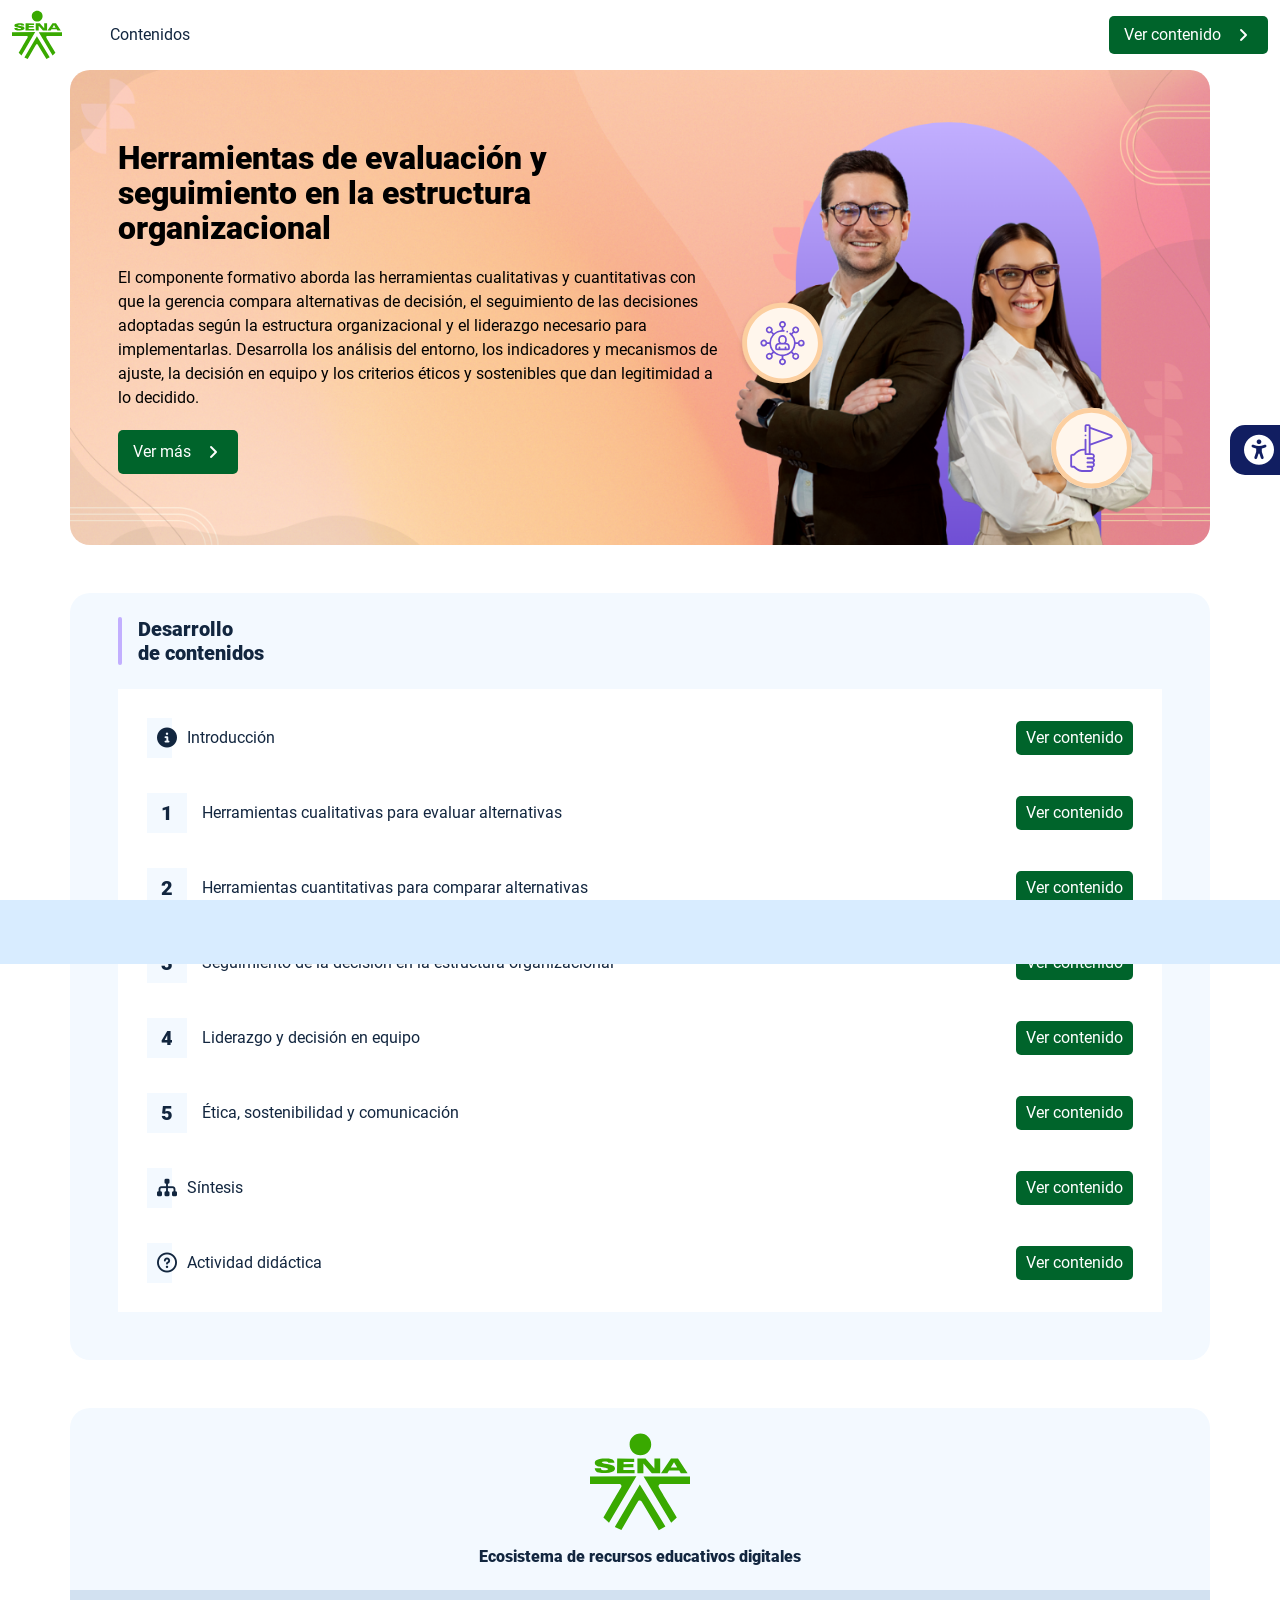
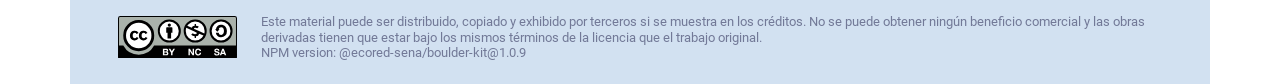
<file: index.html>
<!DOCTYPE html>
<html lang="">
<head>
    <meta charset="utf-8">
    <meta http-equiv="X-UA-Compatible" content="IE=edge">
    <meta name="viewport" content="width=device-width,initial-scale=1.0">
    <link rel="icon" href="./favicon.ico">
    <title>Herramientas de evaluación y seguimiento en la estructura organizacional</title>
  <script defer src="./assets/index-BBLXK5IE.js"></script>
  <link rel="stylesheet" href="./assets/style-zvcO1s9Z.css">
</head>
<body>
    <noscript>
        <strong>We're sorry but this app doesn't work properly without JavaScript enabled. Please enable it to continue.</strong>
    </noscript>
    <div id="app"></div>
</body>
</html>
</file>
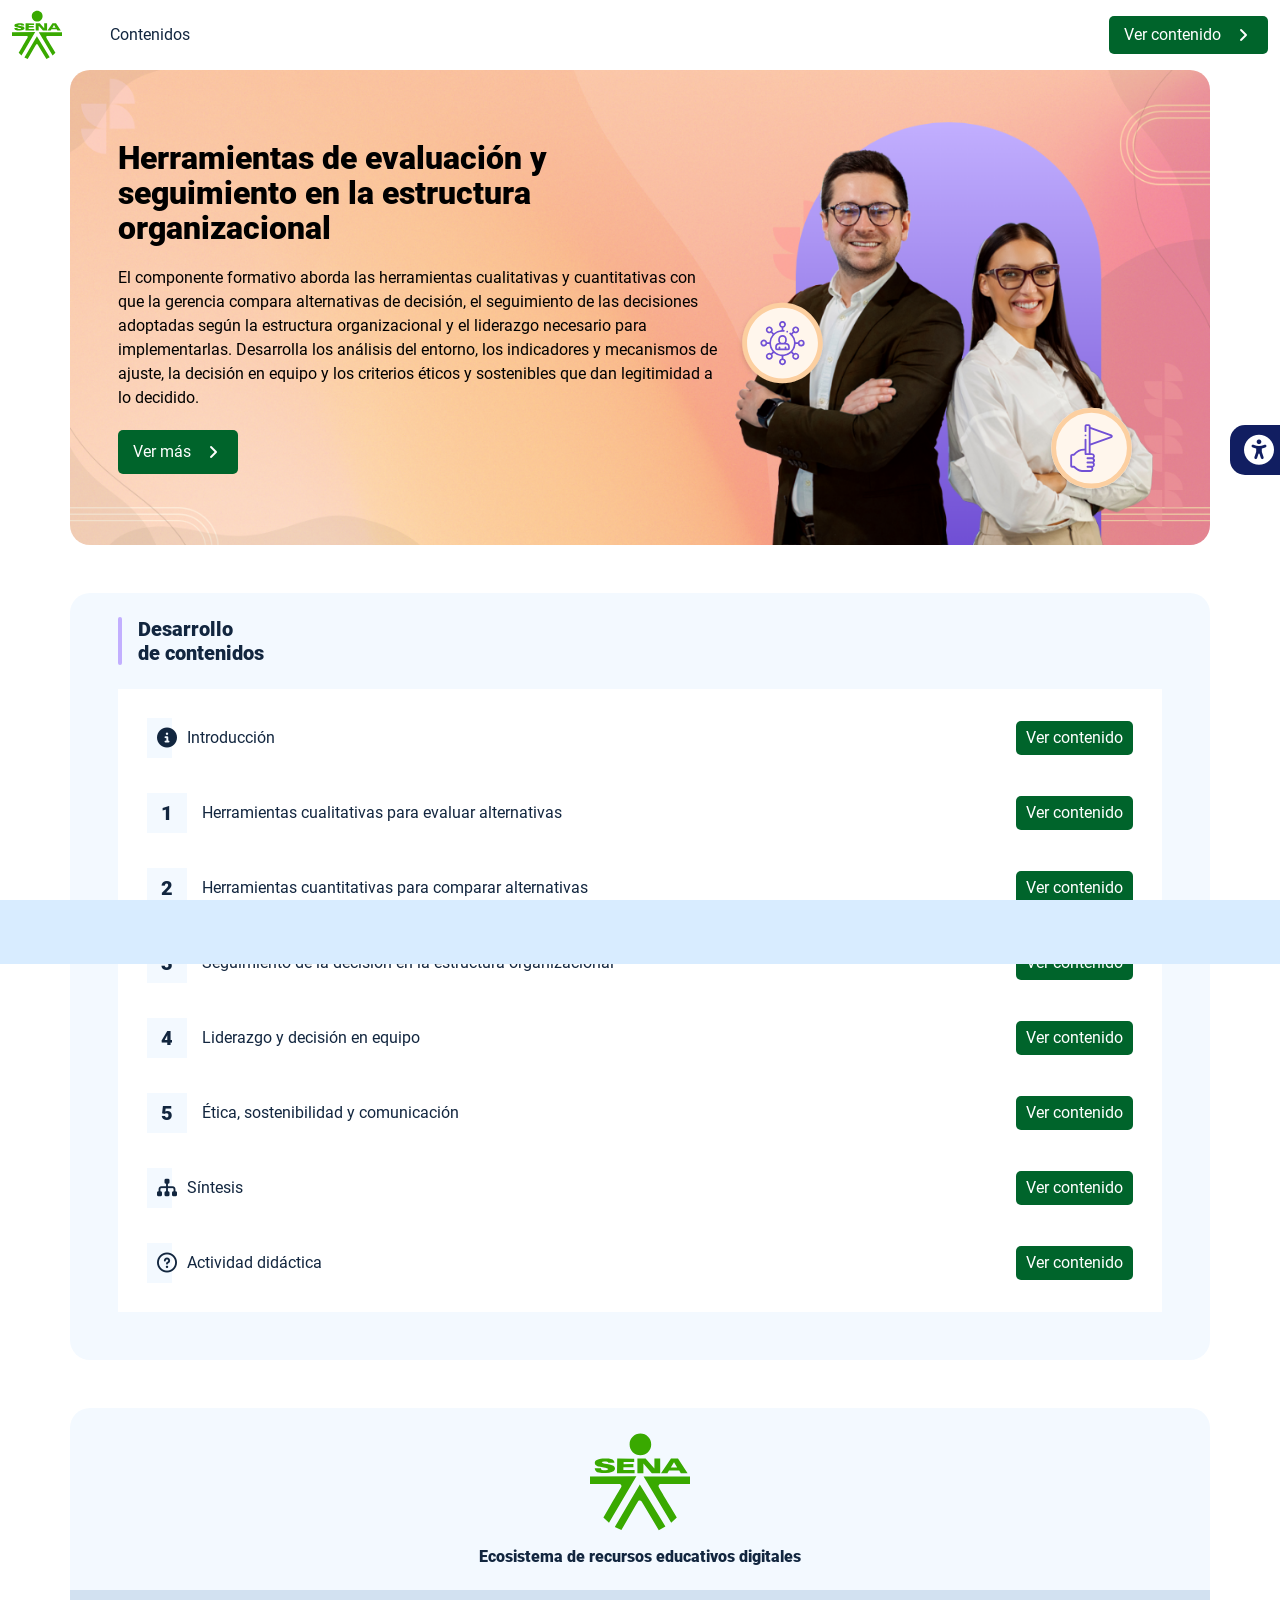
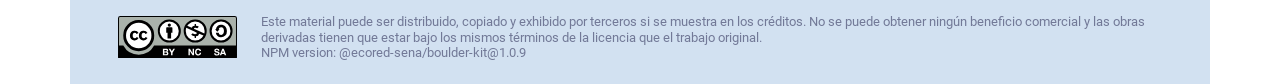
<file: tmp/build-tema4-check/index.html>
<!DOCTYPE html>
<html lang="">
<head>
    <meta charset="utf-8">
    <meta http-equiv="X-UA-Compatible" content="IE=edge">
    <meta name="viewport" content="width=device-width,initial-scale=1.0">
    <link rel="icon" href="./favicon.ico">
    <title>Herramientas de evaluación y seguimiento en la estructura organizacional</title>
  <script defer src="./assets/index-MVPPM_7K.js"></script>
  <link rel="stylesheet" href="./assets/style-D5lwPzW8.css">
</head>
<body>
    <noscript>
        <strong>We're sorry but this app doesn't work properly without JavaScript enabled. Please enable it to continue.</strong>
    </noscript>
    <div id="app"></div>
</body>
</html>
</file>
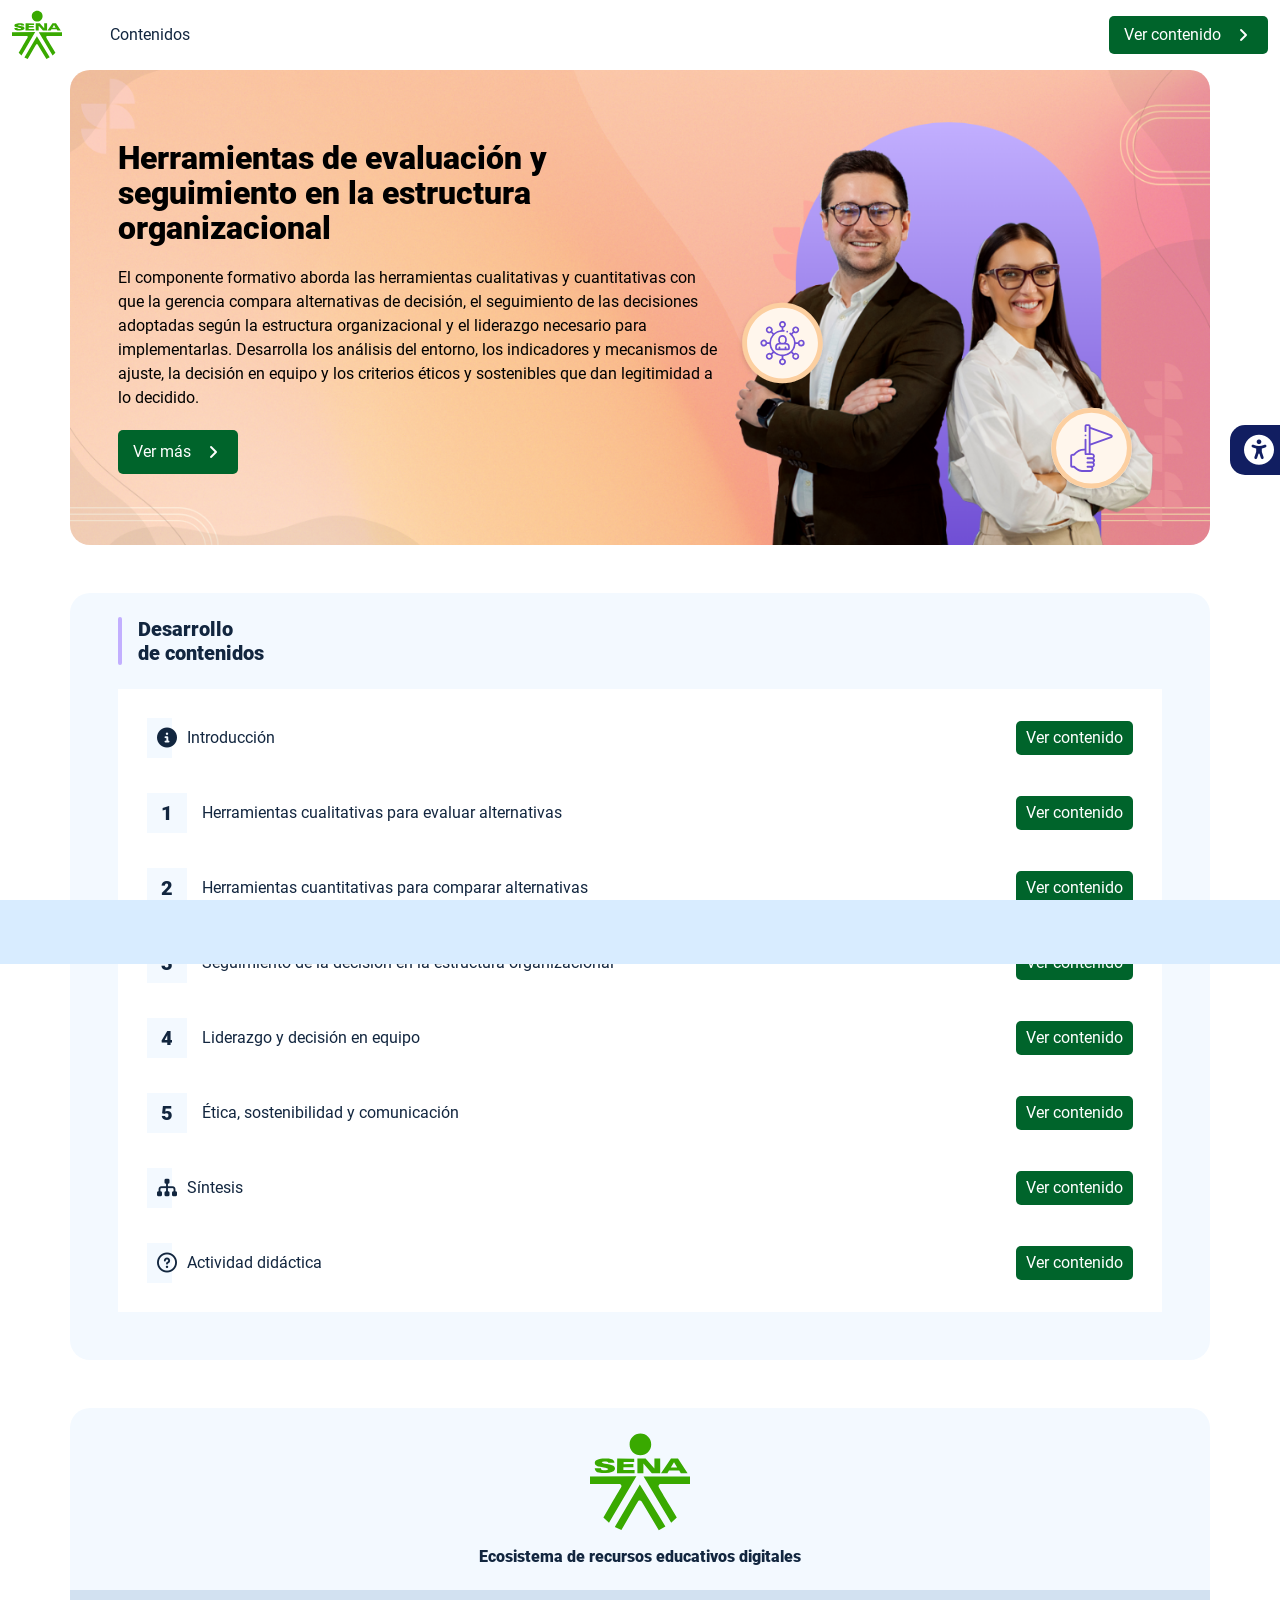
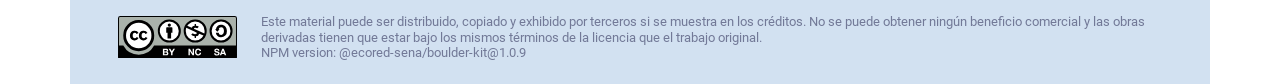
<file: tmp/build-tema4/index.html>
<!DOCTYPE html>
<html lang="">
<head>
    <meta charset="utf-8">
    <meta http-equiv="X-UA-Compatible" content="IE=edge">
    <meta name="viewport" content="width=device-width,initial-scale=1.0">
    <link rel="icon" href="./favicon.ico">
    <title>Herramientas de evaluación y seguimiento en la estructura organizacional</title>
  <script defer src="./assets/index-DMC39VSg.js"></script>
  <link rel="stylesheet" href="./assets/style-D5lwPzW8.css">
</head>
<body>
    <noscript>
        <strong>We're sorry but this app doesn't work properly without JavaScript enabled. Please enable it to continue.</strong>
    </noscript>
    <div id="app"></div>
</body>
</html>
</file>
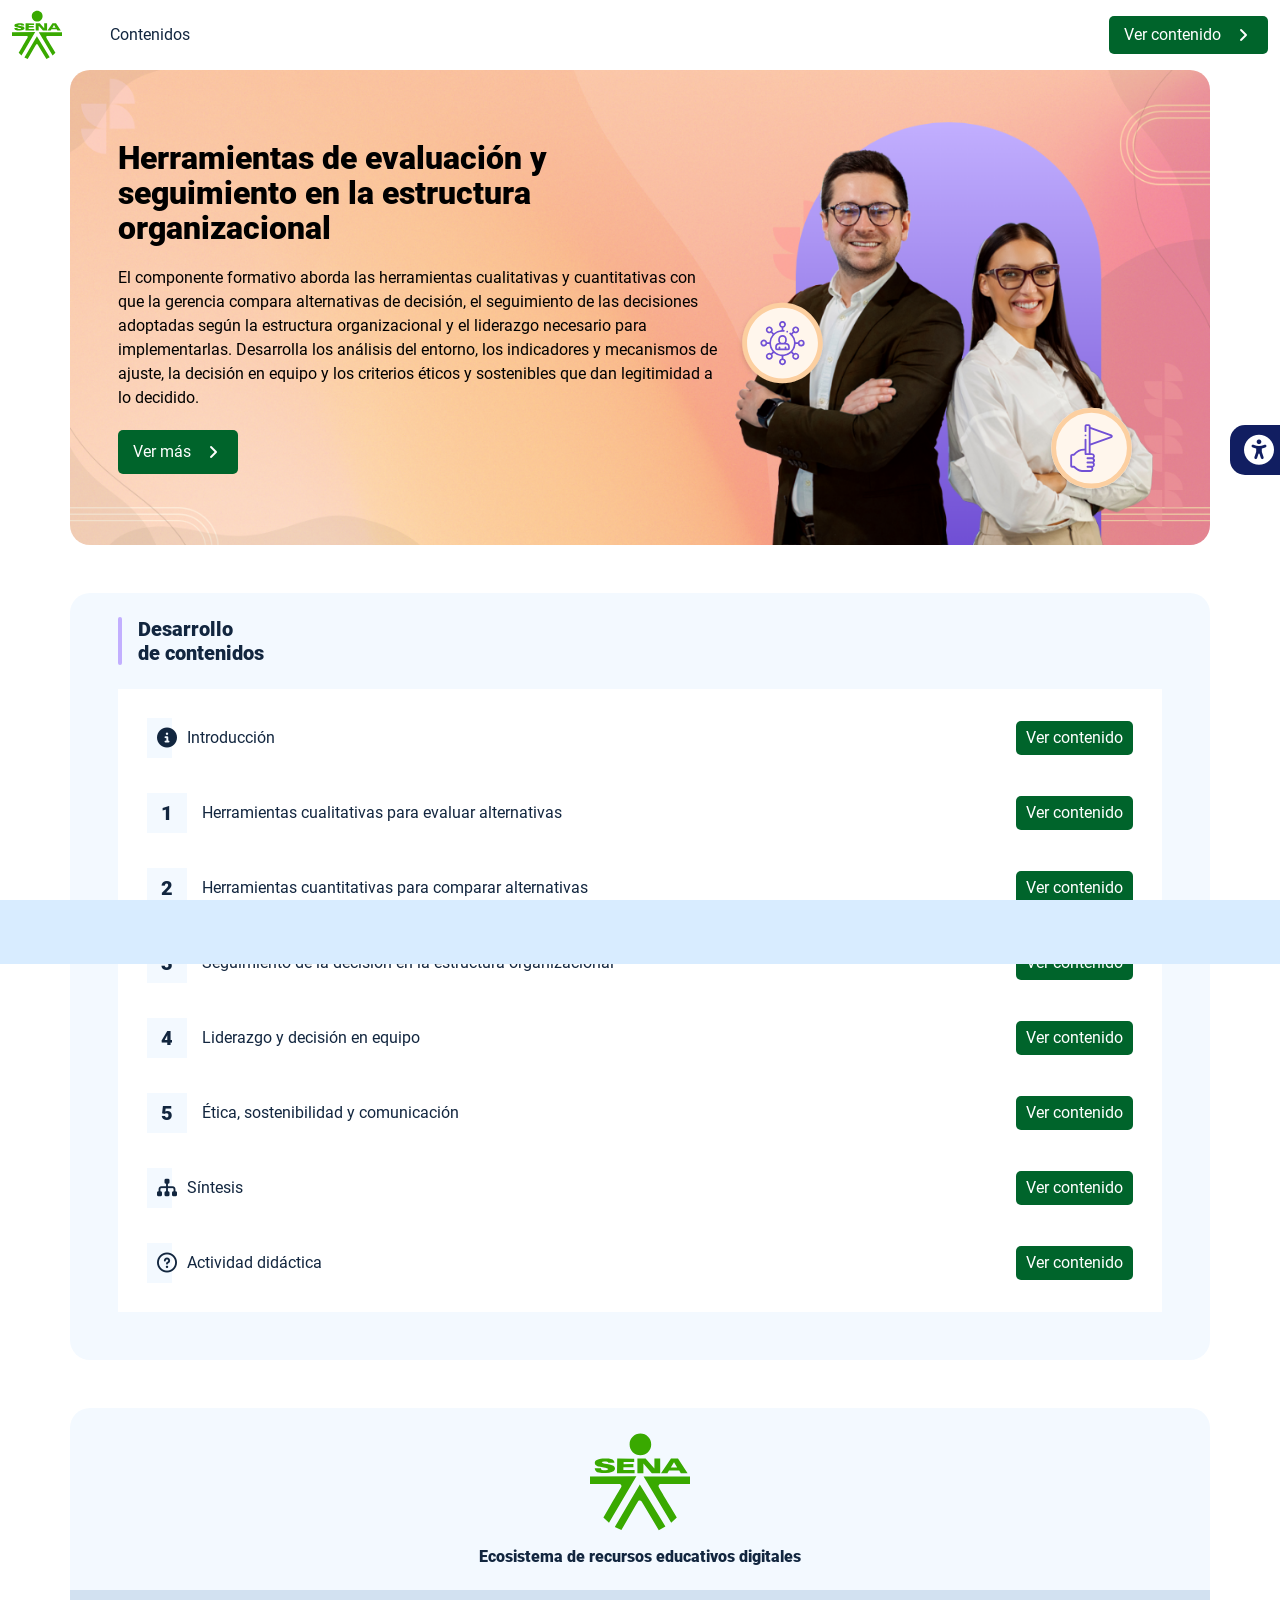
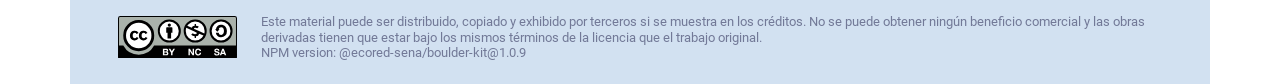
<file: tmp/build-tema5-cards-check-2/index.html>
<!DOCTYPE html>
<html lang="">
<head>
    <meta charset="utf-8">
    <meta http-equiv="X-UA-Compatible" content="IE=edge">
    <meta name="viewport" content="width=device-width,initial-scale=1.0">
    <link rel="icon" href="./favicon.ico">
    <title>Herramientas de evaluación y seguimiento en la estructura organizacional</title>
  <script defer src="./assets/index-CbSKDQq3.js"></script>
  <link rel="stylesheet" href="./assets/style-hseVpQuE.css">
</head>
<body>
    <noscript>
        <strong>We're sorry but this app doesn't work properly without JavaScript enabled. Please enable it to continue.</strong>
    </noscript>
    <div id="app"></div>
</body>
</html>
</file>
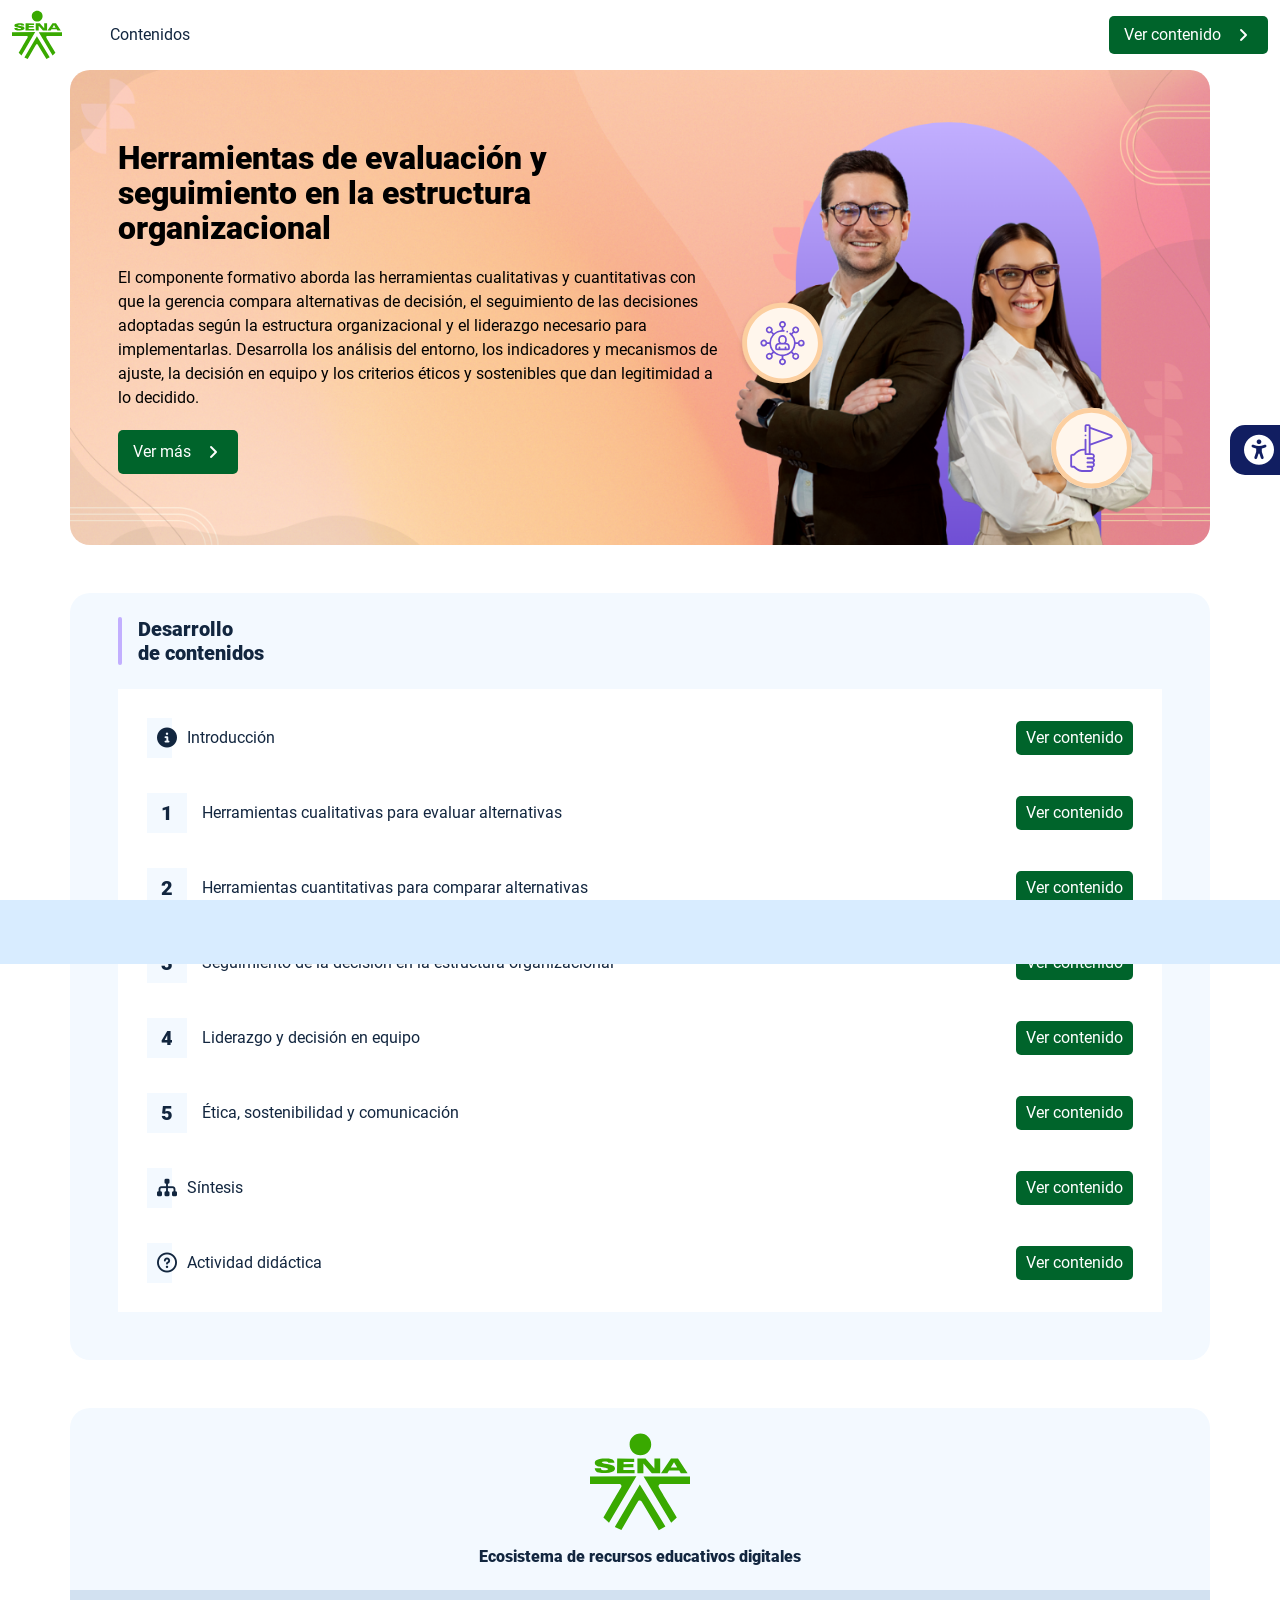
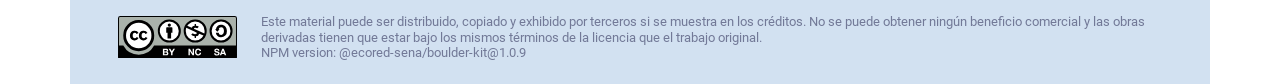
<file: tmp/build-tema5-check-2/index.html>
<!DOCTYPE html>
<html lang="">
<head>
    <meta charset="utf-8">
    <meta http-equiv="X-UA-Compatible" content="IE=edge">
    <meta name="viewport" content="width=device-width,initial-scale=1.0">
    <link rel="icon" href="./favicon.ico">
    <title>Herramientas de evaluación y seguimiento en la estructura organizacional</title>
  <script defer src="./assets/index-Cy8usEi3.js"></script>
  <link rel="stylesheet" href="./assets/style-hseVpQuE.css">
</head>
<body>
    <noscript>
        <strong>We're sorry but this app doesn't work properly without JavaScript enabled. Please enable it to continue.</strong>
    </noscript>
    <div id="app"></div>
</body>
</html>
</file>
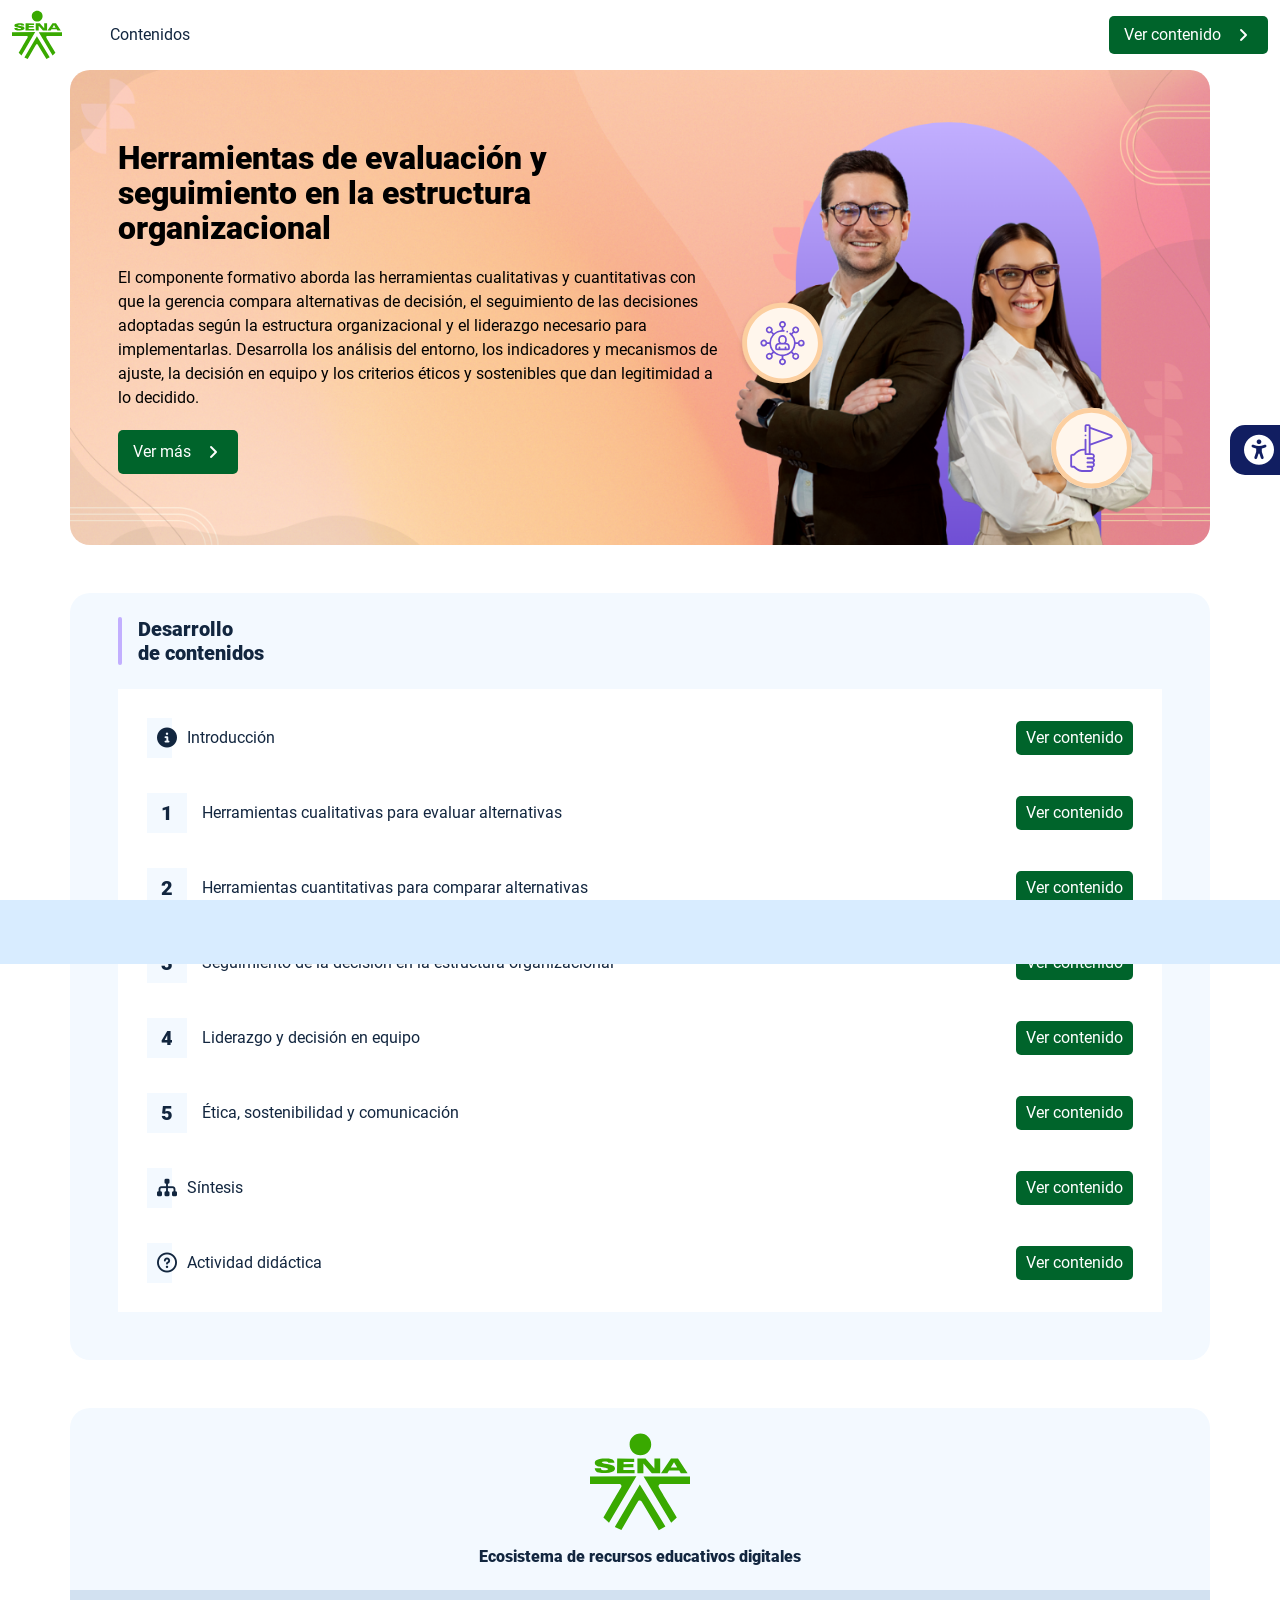
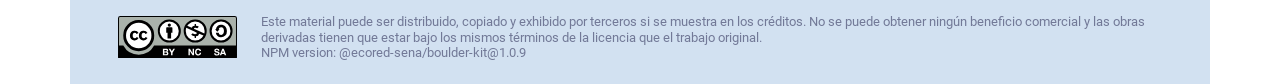
<file: tmp/build-validation-fixes-2/index.html>
<!DOCTYPE html>
<html lang="">
<head>
    <meta charset="utf-8">
    <meta http-equiv="X-UA-Compatible" content="IE=edge">
    <meta name="viewport" content="width=device-width,initial-scale=1.0">
    <link rel="icon" href="./favicon.ico">
    <title>Herramientas de evaluación y seguimiento en la estructura organizacional</title>
  <script defer src="./assets/index-CbUZXZGz.js"></script>
  <link rel="stylesheet" href="./assets/style-hseVpQuE.css">
</head>
<body>
    <noscript>
        <strong>We're sorry but this app doesn't work properly without JavaScript enabled. Please enable it to continue.</strong>
    </noscript>
    <div id="app"></div>
</body>
</html>
</file>
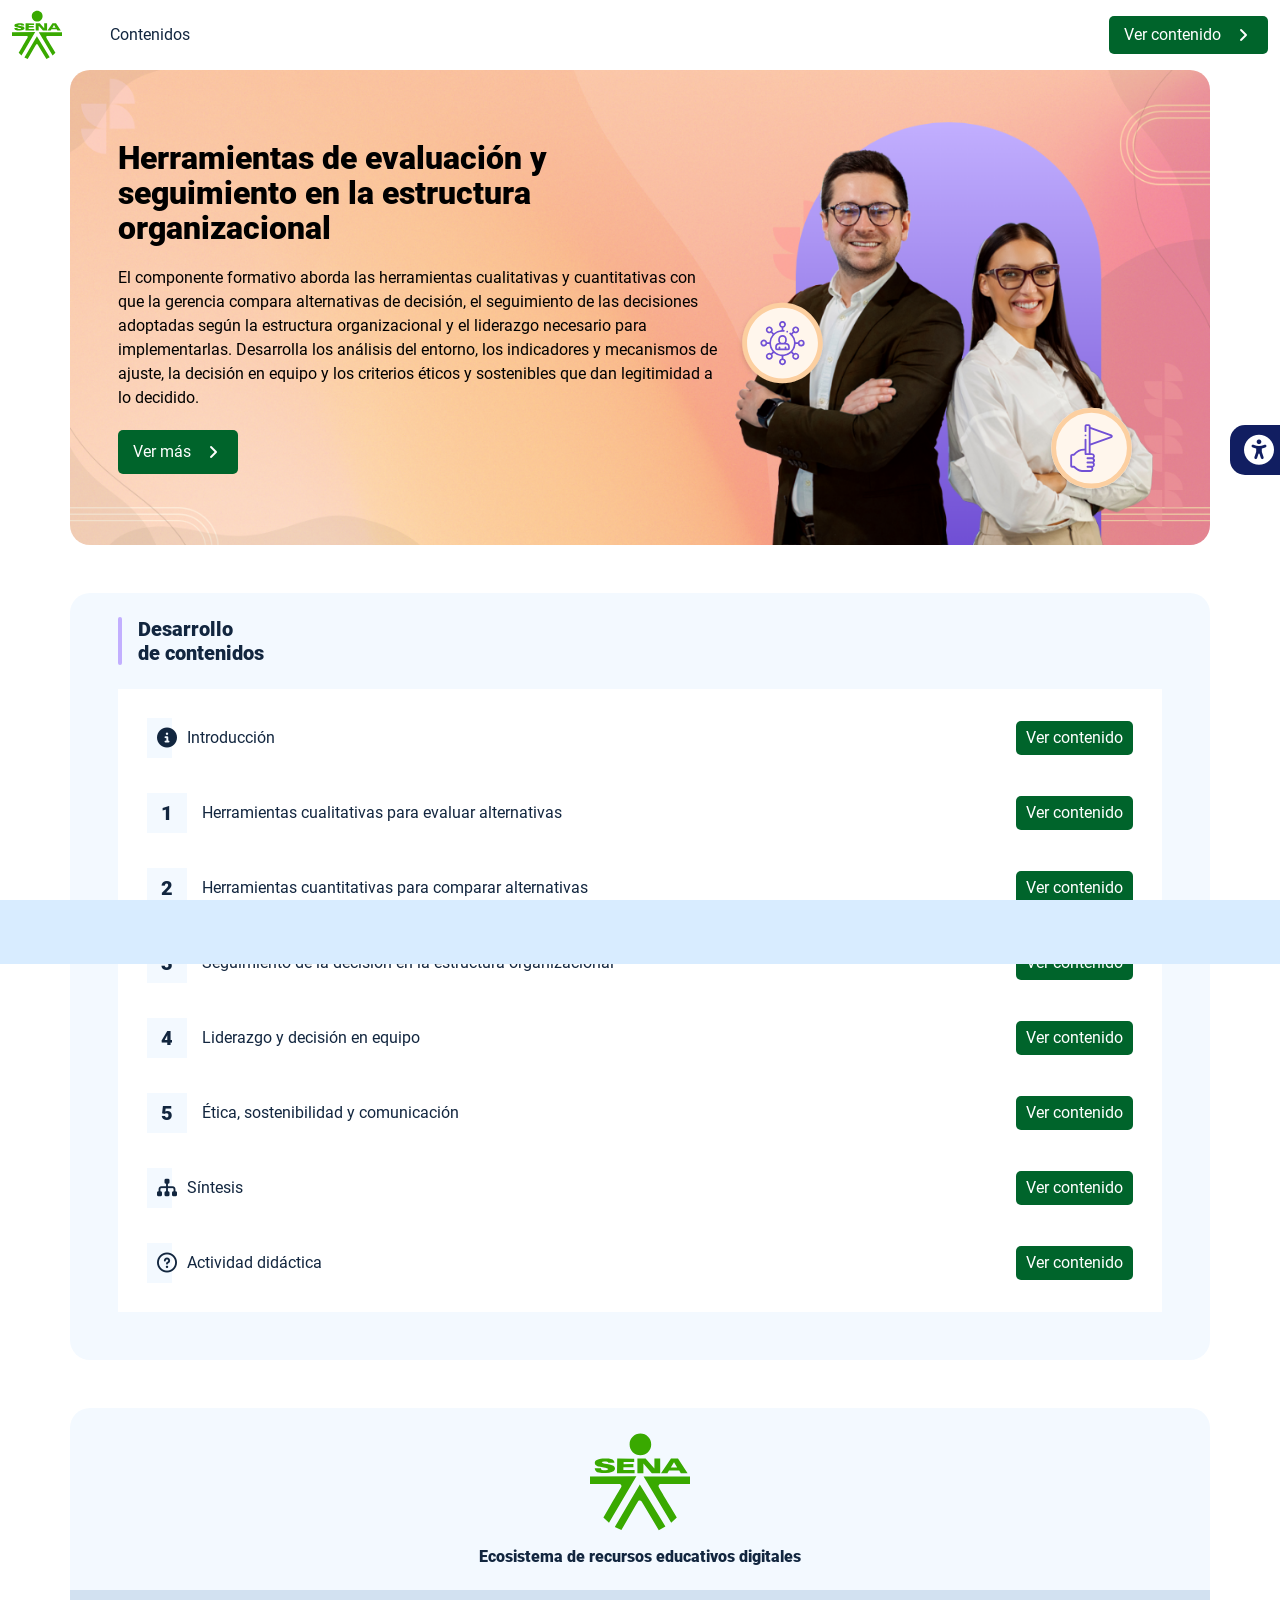
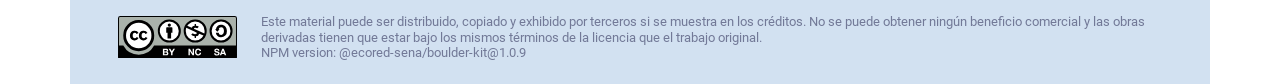
<file: tmp/build-validation-fixes/index.html>
<!DOCTYPE html>
<html lang="">
<head>
    <meta charset="utf-8">
    <meta http-equiv="X-UA-Compatible" content="IE=edge">
    <meta name="viewport" content="width=device-width,initial-scale=1.0">
    <link rel="icon" href="./favicon.ico">
    <title>Herramientas de evaluación y seguimiento en la estructura organizacional</title>
  <script defer src="./assets/index-C6skXFj7.js"></script>
  <link rel="stylesheet" href="./assets/style-hseVpQuE.css">
</head>
<body>
    <noscript>
        <strong>We're sorry but this app doesn't work properly without JavaScript enabled. Please enable it to continue.</strong>
    </noscript>
    <div id="app"></div>
</body>
</html>
</file>
